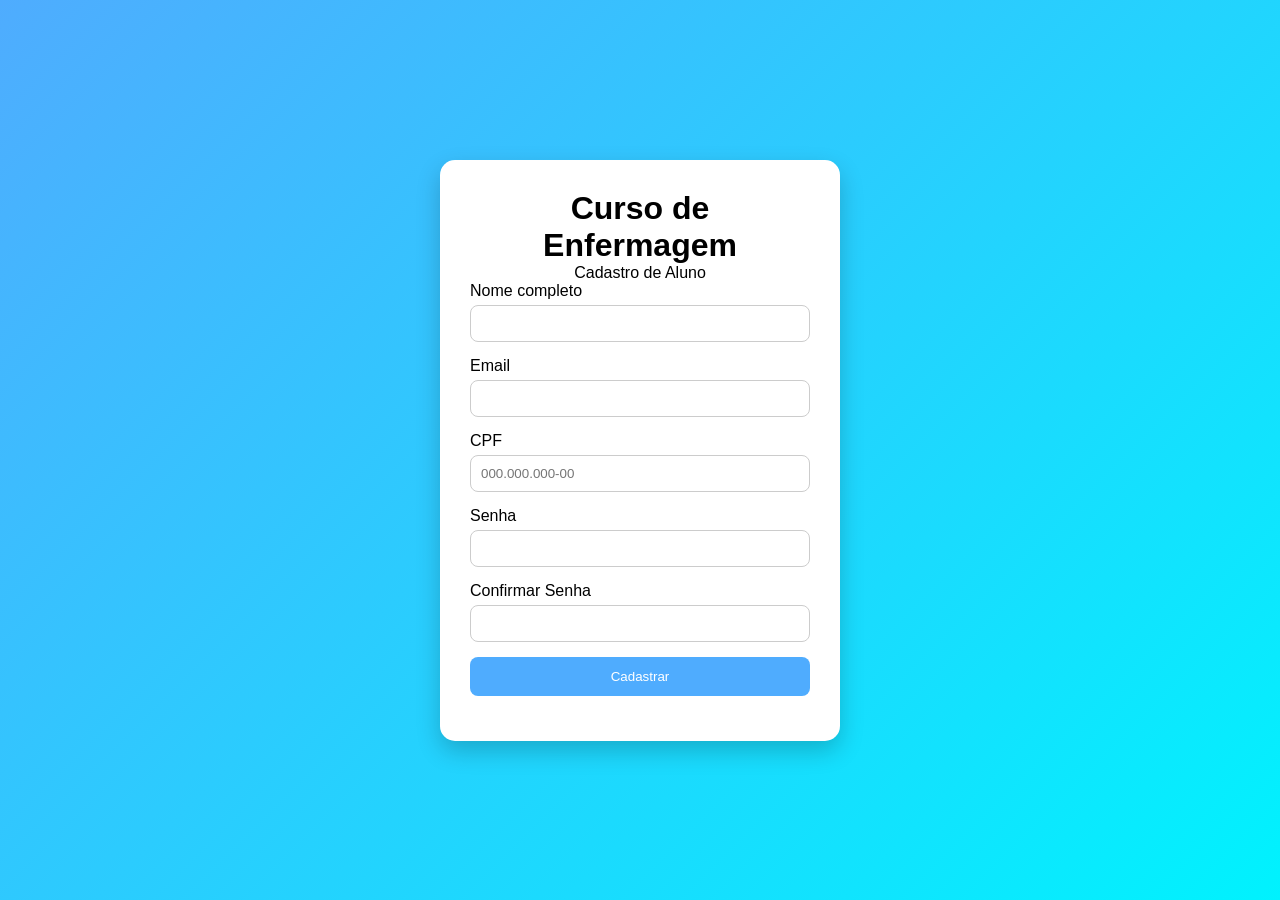
<file: index.html>
<!DOCTYPE html>
<html lang="pt-br">
<head>
    <meta charset="UTF-8">
    <meta name="viewport" content="width=device-width, initial-scale=1.0">
    <title>Cadastro Curso de Enfermagem</title>
    <link rel="stylesheet" href="style.css">
</head>
<body>
    <div class="container">
        <div class="card">
            <h1>Curso de Enfermagem</h1>
            <p class="subtitle">Cadastro de Aluno</p>
            <form id="formCadastro">
                <div class="input-group">
                    <label>Nome completo</label>
                    <input type="text" id="nome">
                </div>
                <div class="input-group">
                    <label>Email</label>
                    <input type="email" id="email">
                </div>
                <div class="input-group">
                    <label>CPF</label>
                    <input type="text" id="cpf" placeholder="000.000.000-00">
                </div>
                <div class="input-group">
                    <label>Senha</label>
                    <input type="password" id="senha">
                </div>
                <div class="input-group">
                    <label>Confirmar Senha</label>
                    <input type="password" id="confirmar">
                </div>
                <button type="button" onclick="cadastrar()">Cadastrar</button>
                <p id="mensagem"></p>
            </form>
        </div>
    </div>
    <script src="script.js"></script>
</body>
</html>
</file>
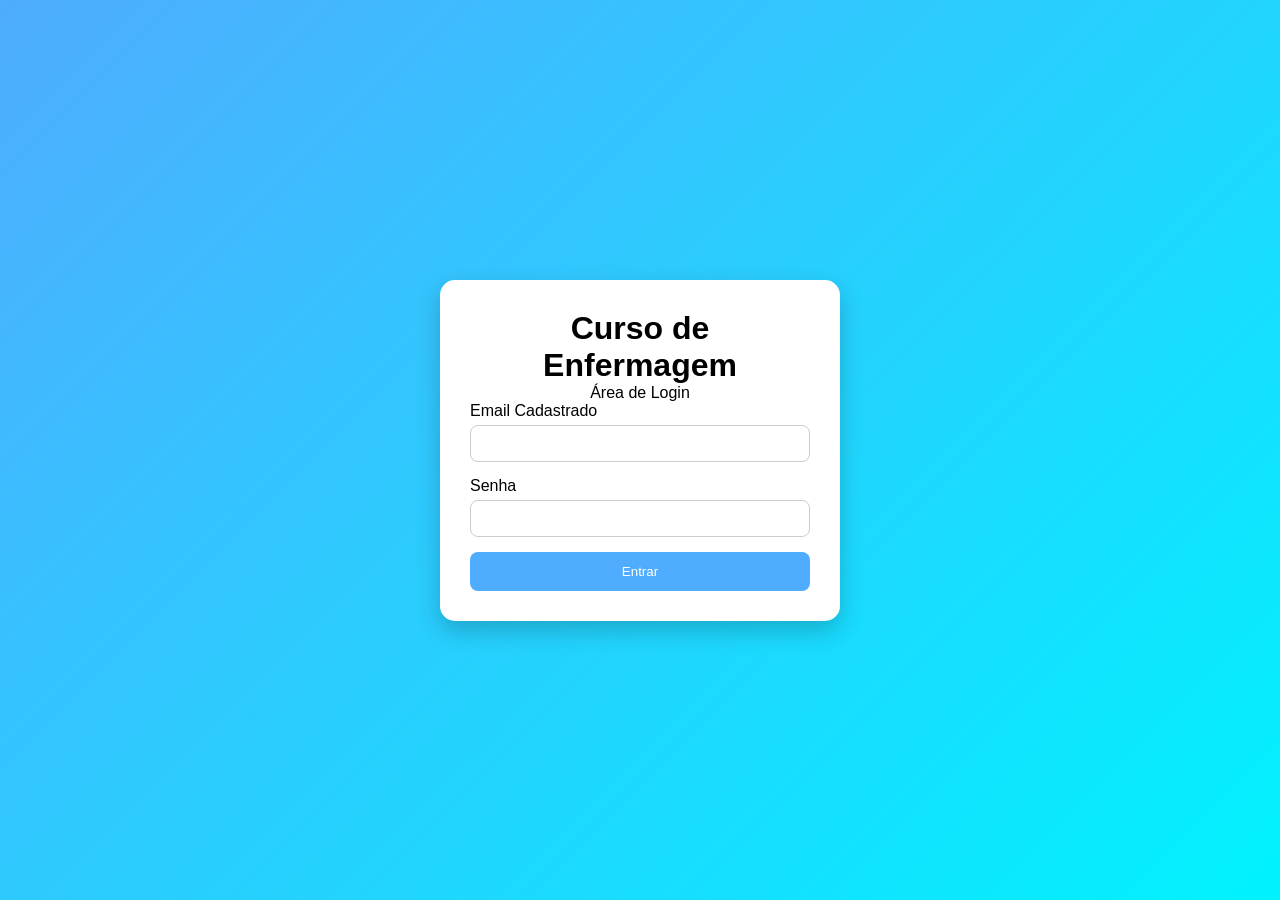
<file: login.html>
<!DOCTYPE html>
<html lang="pt-br">
<head>
    <meta charset="UTF-8">
    <meta name="viewport" content="width=device-width, initial-scale=1.0">
    <title>Login - Curso de Enfermagem</title>
    <link rel="stylesheet" href="style.css">
</head>
<body>
    <div class="container">
        <div class="card">
            <h1>Curso de Enfermagem</h1>
            <p class="subtitle">Área de Login</p>
            <form id="formLogin">
                <div class="input-group">
                    <label>Email Cadastrado</label>
                    <input type="email" id="loginEmail">
                </div>
                <div class="input-group">
                    <label>Senha</label>
                    <input type="password" id="loginSenha">
                </div>
                <button type="button" onclick="fazerLogin()">Entrar</button>
                <p id="mensagemLogin"></p>
            </form>
        </div>
    </div>
    <script src="login.js"></script>
</body>
</html>
</file>
<file: style.css>
* { margin: 0; padding: 0; box-sizing: border-box; font-family: Arial, sans-serif; }
body { background: linear-gradient(135deg, #4facfe, #00f2fe); height: 100vh; display: flex; align-items: center; justify-content: center; }
.container { width: 100%; padding: 20px; }
.card { background: white; max-width: 400px; margin: auto; padding: 30px; border-radius: 15px; box-shadow: 0 10px 25px rgba(0,0,0,0.2); }
h1, .subtitle { text-align: center; }
.input-group { margin-bottom: 15px; }
.input-group input { width: 100%; padding: 10px; border-radius: 8px; border: 1px solid #ccc; margin-top: 5px; }

/* Classes de validação de Teste de UI */
input.erro { border: 2px solid red; }
input.sucesso { border: 2px solid green; }

button { width: 100%; padding: 12px; background: #4facfe; border: none; border-radius: 8px; color: white; cursor: pointer; }
button:hover { background: #007bff; transform: scale(1.03); }
#mensagem { text-align: center; margin-top: 15px; font-weight: bold; }
</file>
